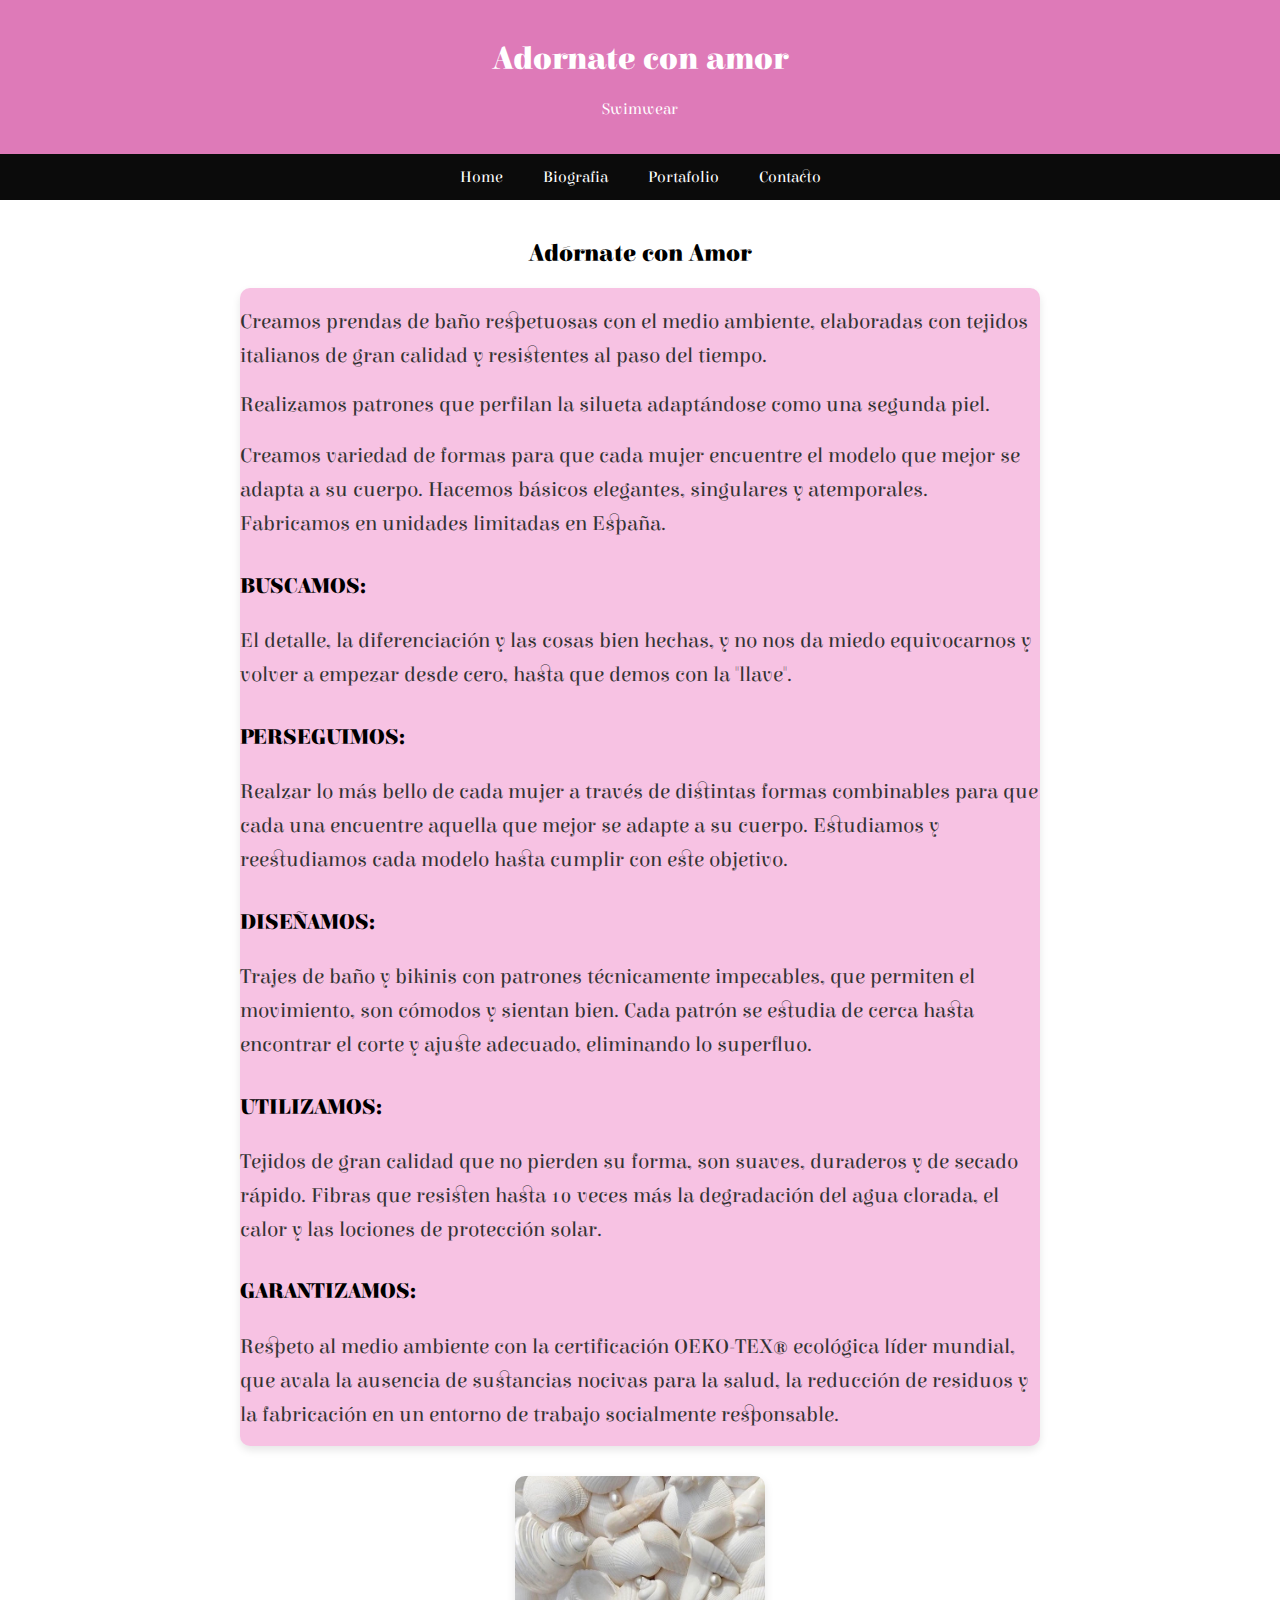
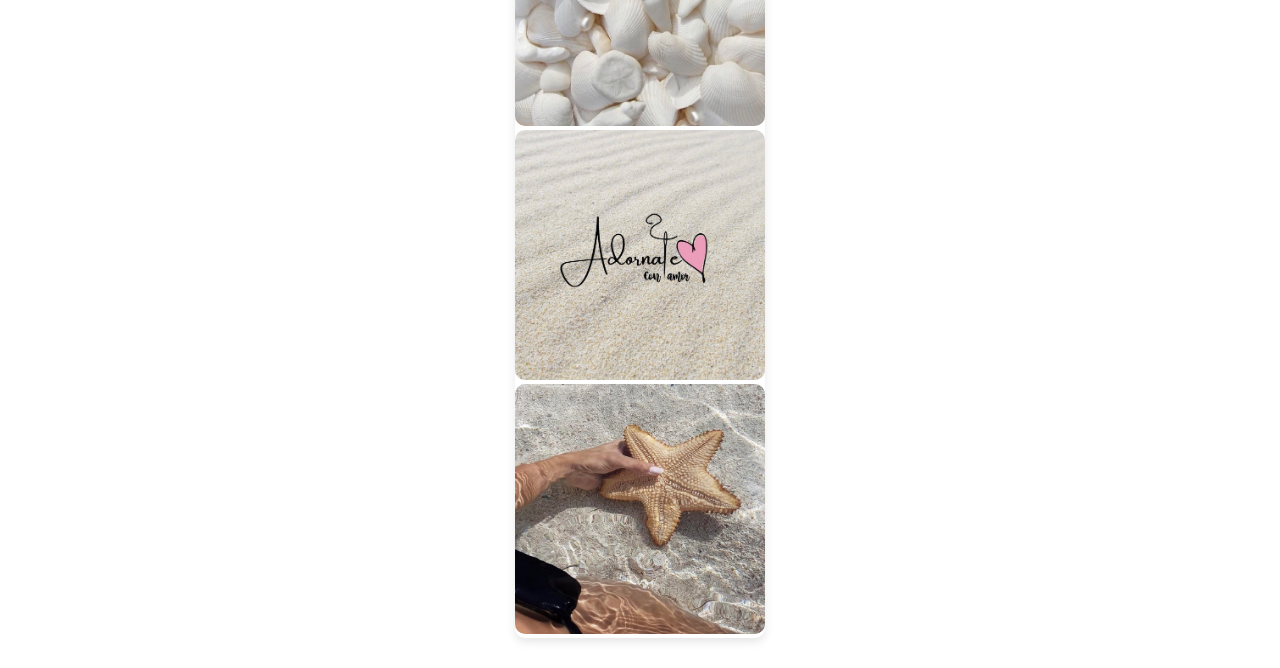
<file: pages/biografia.html>
<!DOCTYPE html>
<html lang="en">

<head>
    <meta charset="UTF-8">
    <meta name="viewport" content="width=device-width, initial-scale=1.0">
    <title>Biografia</title>
    <link rel="stylesheet" href="../styles.css">
</head>

<body>
    <header>
        <h1>Adornate con amor</h1>
        <p>Swimwear</p>
    </header>
    <div class="navbar">

        <nav>
            <a href="../index.html">Home</a>
            <a href="./biografia.html">Biografia</a>
            <a href="./portafolio.html">Portafolio</a>
            <a href="./contacto.html">Contacto</a>
        </nav>
    </div>

    <div class="container">
        <h2>Adórnate con Amor</h2>


        <ul class="description">

            <p>
                <li>Creamos prendas de baño respetuosas con el medio ambiente, elaboradas con tejidos italianos de gran
                    calidad y resistentes al paso del tiempo. </li>
                <li>Realizamos patrones que perfilan la silueta adaptándose como una segunda piel.</li>
            </p>

            <p>
                <li>Creamos variedad de formas para que cada mujer encuentre el modelo que mejor se adapta a su cuerpo.
                    Hacemos básicos elegantes, singulares y atemporales. Fabricamos en unidades limitadas en España.
                </li>
            </p>

            <h3>Buscamos:</h3>

            <li>El detalle, la diferenciación y las cosas bien hechas, y no nos da miedo equivocarnos y volver a empezar
                desde cero, hasta que demos con la "llave".</li>

            <h3>Perseguimos:</h3>

            <li>Realzar lo más bello de cada mujer a través de distintas formas combinables para que cada una encuentre
                aquella que mejor se adapte a su cuerpo. Estudiamos y reestudiamos cada modelo hasta cumplir con este
                objetivo.</li>

            <h3>Diseñamos:</h3>

            <li>Trajes de baño y bikinis con patrones técnicamente impecables, que permiten el movimiento, son cómodos y
                sientan bien. Cada patrón se estudia de cerca hasta encontrar el corte y ajuste adecuado, eliminando lo
                superfluo.</li>

            <h3>Utilizamos:</h3>
            <li>Tejidos de gran calidad que no pierden su forma, son suaves, duraderos y de secado rápido. Fibras que
                resisten hasta 10 veces más la degradación del agua clorada, el calor y las lociones de protección
                solar.</li>


            <h3>Garantizamos:</h3>


            <li>Respeto al medio ambiente con la certificación OEKO-TEX® ecológica líder mundial, que avala la ausencia
                de sustancias nocivas para la salud, la reducción de residuos y la fabricación en un entorno de trabajo
                socialmente responsable.</li>


        </ul>



        <div class="imagenes">



            <div class="img">

                <img src="../mar.jpg" title="Bikini 1" alt="Imagen de bikini 1" width="250" height="250">
            
            <div class="img"><img src="../logo.jpg" title="Bikini 2" alt="Imagen de bikini 2" width="250" height="250">
           
            <div class="img"><img src="../estrella.jpg" title="Bikini 3" alt="Imagen de bikini 3" width="250" height="250">
            



</body>

</html>
</file>
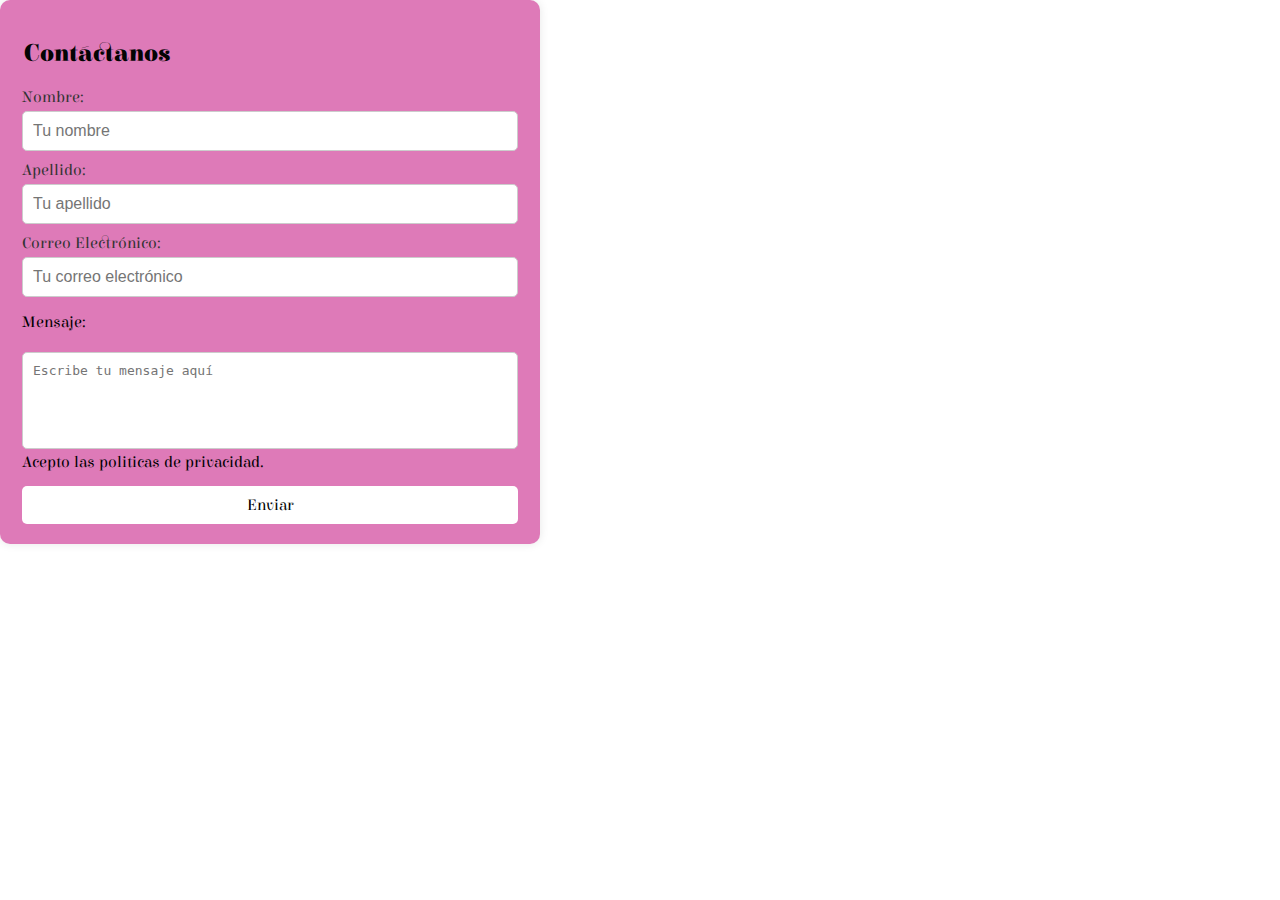
<file: pages/contacto.html>
<!DOCTYPE html>
<html lang="en">
<head>
    <meta charset="UTF-8">
    <meta name="viewport" content="width=device-width, initial-scale=1.0">
    <title>Document</title>
    <link rel="stylesheet" href="../styles.css">
</head>
<body>
    
    <div class="formcontainer">

        <fieldset> 
        <legend>Contáctanos</legend>
        <form action="procesar-formulario.php" method="post">
        <label for="nombre">Nombre:</label>
        <input type="text" id="nombre" name="nombre" placeholder="Tu nombre" required>
        <label for="nombre">Apellido:</label>
        <input type="text" id="apellido" name="apellido" placeholder="Tu apellido" required>
        
        <label for="email">Correo Electrónico:</label>
        <input type="email" id="email" name="email" placeholder="Tu correo electrónico" required>
        <br>
        <p>Mensaje:</p>
        <textarea id="mensaje" name="mensaje" rows="5" placeholder="Escribe tu mensaje aquí" required></textarea>
        <br>

        Acepto las politicas de privacidad.
        <input type="submit" value="Enviar">
        </fieldset>
        













</body>
</html>
</file>
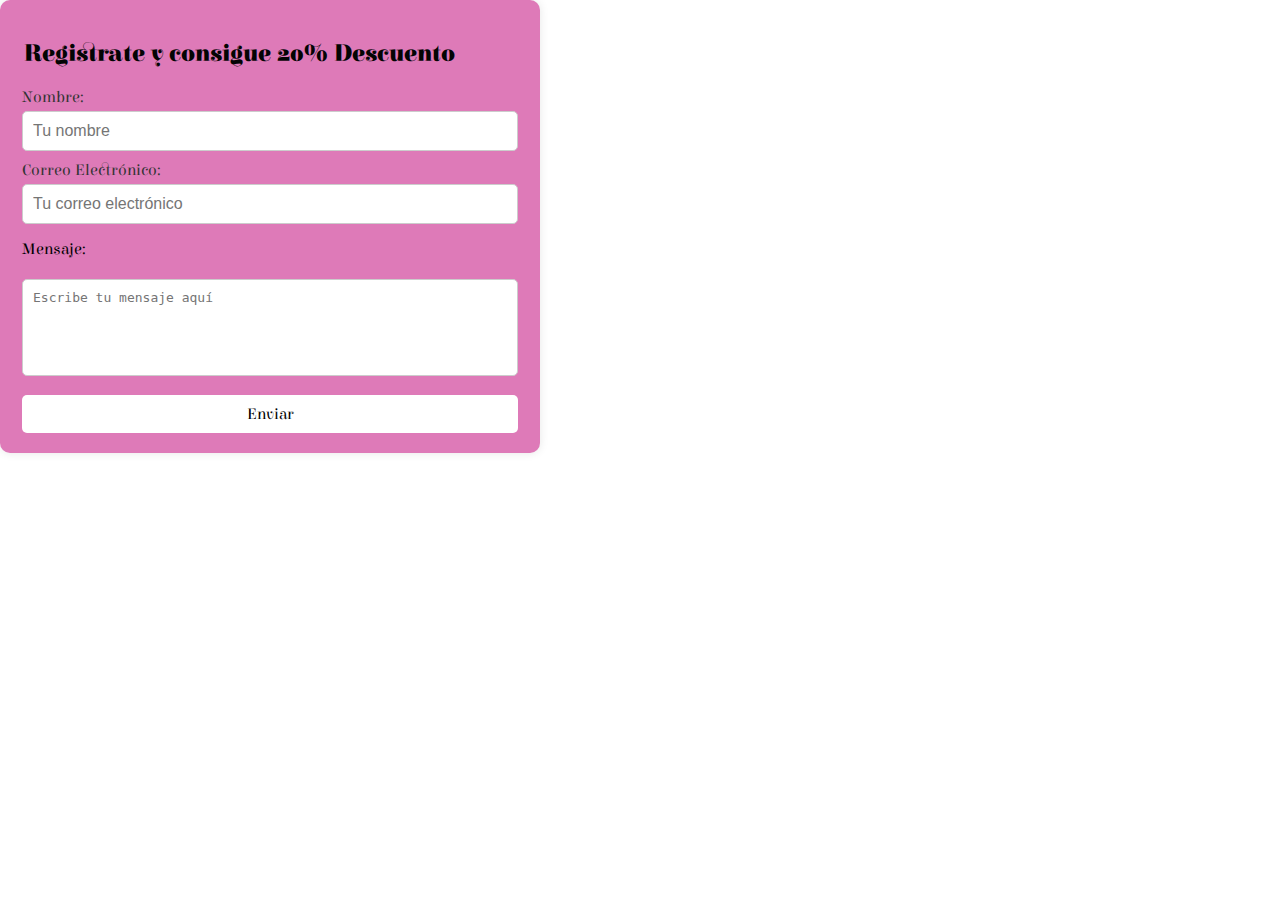
<file: pages/formulario.html>
<!DOCTYPE html>
<html lang="en">
<head>

    <meta charset="UTF-8">
    <meta name="viewport" content="width=device-width, initial-scale=1.0">
    <title>formulario</title>
    <link rel="stylesheet" href="../styles.css">
</head>
<body>
    
    <div class="formcontainer">

        <fieldset> 
        <legend>Registrate y consigue 20% Descuento</legend>
        <form action="procesar-formulario.php" method="post">
        <label for="nombre">Nombre:</label>
        <input type="text" id="nombre" name="nombre" placeholder="Tu nombre" required>
        
        <label for="email">Correo Electrónico:</label>
        <input type="email" id="email" name="email" placeholder="Tu correo electrónico" required>
        <br>
        <p>Mensaje:</p>
        <textarea id="mensaje" name="mensaje" rows="5" placeholder="Escribe tu mensaje aquí" required></textarea>
        <br>
        <input type="submit" value="Enviar">
        </fieldset>
        





</body>
</html>
</file>
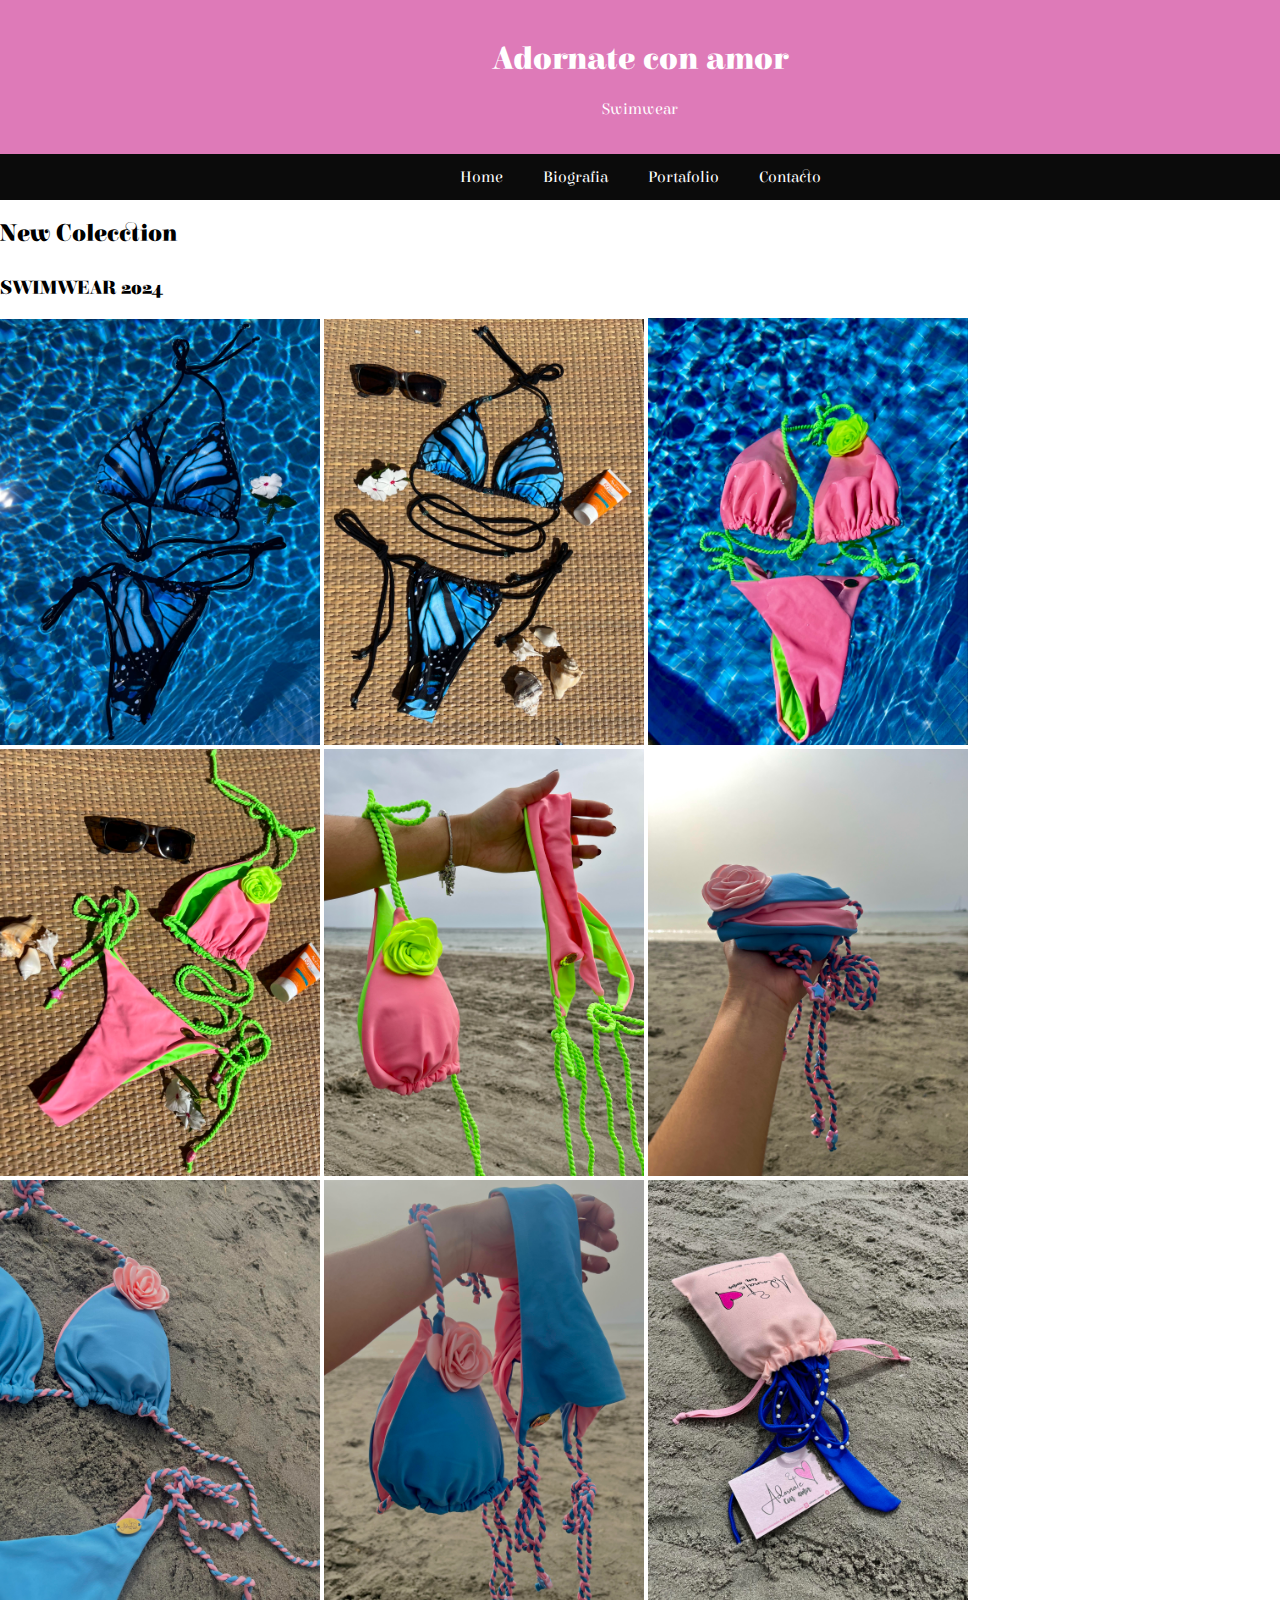
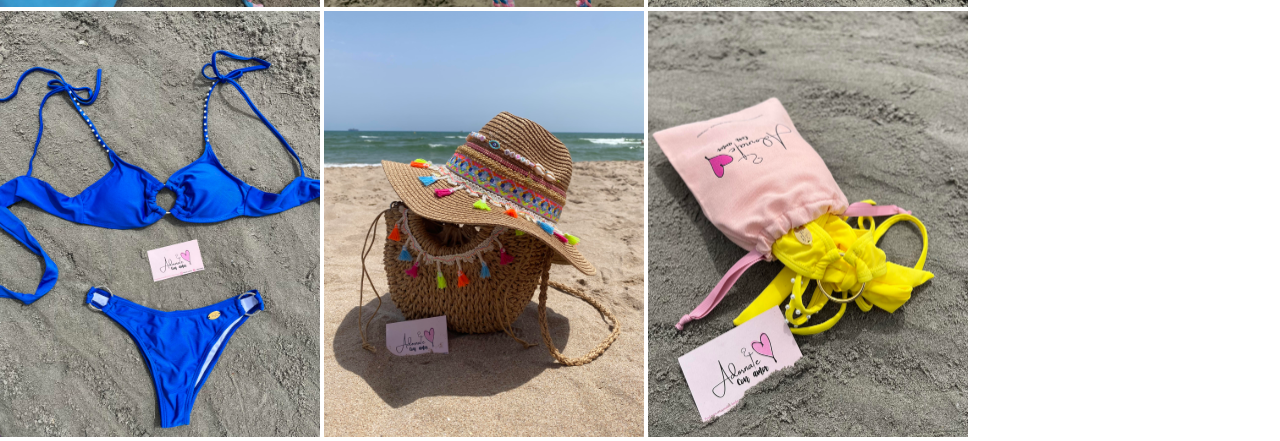
<file: pages/portafolio.html>
<!DOCTYPE html>
<html lang="en">
<head>
    <meta charset="UTF-8">
    <meta name="viewport" content="width=device-width, initial-scale=1.0">
    <title>Document</title>
    <link rel="stylesheet" href="../styles.css">
</head>
<body>
<header>
    <h1>Adornate con amor</h1>
    <p>Swimwear</p>
</header>
<div class="navbar">

    <nav>
        <a href="../index.html">Home</a>
        <a href="./biografia.html">Biografia</a>
        <a href="./portafolio.html">Portafolio</a>
        <a href="./contacto.html">Contacto</a>
    </nav>
</div>

<div><h2>New Colecction</h2>
<h3>Swimwear 2024</h3></div>




<img src="../770a3f11-8f57-4466-bae4-41abb7864a1b.jpeg" title="bikinimariposa" width="320" height="240">
<img src="../f6969a26-247a-4998-9ab1-8fe87e5c4252.jpeg" title="bikinimariposa" width="320" height="240">
<img src="../a8f80d8d-9a20-4a00-bb3e-dfe47b56cae4.jpeg" title="swimwearpink" width="320" height="240">
<img src="../7200e326-0666-4ef0-954b-5ed914cddcfc.jpeg" title="swimwearpink" width="320" height="240">
<img src="../assets/bikini4.jpg" title="swimwear" width="320" height="240">
<img src="../assets/bikini (1).jpg" title="swimwear" width="320" height="240" >
<img src="../assets/bikini (3).jpg" title="swimwear" width="320" height="240" >
<img src="../assets/bikini (2).jpg" title="swimwear" width="320" height="240" >
<img src="../assets/unnamed (1).jpg" title="swimwear" width="320" height="240" >
<img src="../assets/unnamed (3).jpg" title="swimwear" width="320" height="240" >
<img src="../assets/sombrero2.jpg" title="sombrero" width="320" height="240" >
<img src="../assets/bikini5.jpg" title="Swimwearyellow" width="320" height="240">









        
    
   



    















</body>
</html>
</file>
<file: styles.css>
@import url('https://fonts.googleapis.com/css2?family=Elsie:wght@400;900&family=Life+Savers:wght@400;700;800&family=Playfair+Display:ital,wght@0,400..900;1,400..900&display=swap');



body {
    font-family: "Elsie", serif;
    margin: 0;
    padding: 0;
}

h1 {
    font-family: "Elsie", serif
}

p {
    font-family: "Elsie", serif;
    justify-content: center;
}


.unetealclub,
.NewCollection {
    all: unset;
    background-color: black;
    color: white;
    padding: 10px;
    cursor: pointer;
}

.siguenoseninstagram {
    all: unset;
    background-color: rgb(251, 111, 244);
    color: rgb(0, 0, 0);
    padding: 10px;
    width: 48;
    height: 48;


}

.siguenoseninstagram¨ {
    cursor: pointer;
}


header {
    background-color: #de7ab8;
    /* Color del encabezado */
    color: white;
    padding: 20px;
    text-align: center;
}

.navbar {
    background-color: #0b0b0b;
    /* Color de fondo de la barra de navegación */
}

.navbar nav {
    display: flex;
    justify-content: center;
}

.navbar a {
    color: white;
    /* Color del texto */
    padding: 14px 20px;
    text-decoration: none;
    /* Sin subrayado */
}

.navbar a:hover {
    background-color: #de7ab8;
    /* Color al pasar el mouse */
}

.container {
    display: flex;
    flex-direction: column;
    align-items: center;
    padding: 20px;
    max-width: 800px;
    margin: auto;
}

img {
    max-width: 100%;
    /* Para que la imagen no desborde el contenedor */
    height: auto;

}

video {
    max-width: 100;
    height: auto;
}




fieldset {
    border: 1px solid #ccc;
    padding: 10px;
    margin-top: 20px;
}

legend {
    font-weight: bold;
}



/*Biografia*/

.description {
    line-height: 1.6;
    margin: 0;
    padding: 0;
    background-position-x: center;
}

.container {
    width: 80%;
    margin: auto;
    overflow: hidden;
    padding: 20px;
}



/* Estilos para las listas */
ul {
    background-color: #ffffff;
    padding: 20px;
    border-radius: 10px;
    box-shadow: 0px 4px 8px rgba(0, 0, 0, 0.1);
    list-style-type: none;
    margin: 20px 0;
}

li {
    margin: 15px 0;
    color: #333;
    font-size: 1.2em;
}

/* Estilo para los subtítulos */
h3 {
    color: #000000;
    margin-top: 30px;
    text-transform: uppercase;
}

.img>img {
    width: 250px;
    height: 250px;
    border-radius: 10px;
    justify-content: center;
}

/* Estilos para las imágenes */
.imagenes {
    display: flex;
    height: auto;
    margin: 10px;
    border-radius: 10px;
    box-shadow: 0px 4px 10px rgba(0, 0, 0, 0.1);
    transition: transform 0.3s ease;
}

img:hover {
    transform: scale(1.05);
    
    
}

/* Estilos para la presentación*/
.description {
    font-size: 1.1em;
    color: #f80ff0;
    margin-bottom: 20px;
    background-color: #f7c2e3;
}



/* Formulario*/
.formcontainer {
    background-color: #de7ab8;
    padding: 20px;
    border-radius: 10px;
    box-shadow: 0 0 10px rgba(0, 0, 0, 0.1);
    max-width: 500px;
    width: 100%;
}

fieldset {
    border: none;
    padding: 0;
}

legend {
    font-size: 1.5em;
    margin-bottom: 10px;
    color: #040404;
    font-weight: bold;
}

label {
    display: block;
    margin-top: 10px;
    font-size: 1em;
    color: #333;
}

input[type="text"],
input[type="email"],
textarea {
    width: 100%;
    padding: 10px;
    margin-top: 5px;
    border: 1px solid #ccc;
    border-radius: 5px;
    box-sizing: border-box;
    font-size: 1em;
}

input[type="submit"] {
    background-color: #ffffff;
    font-family: "Elsie", serif;
    color: rgb(0, 0, 0);
    padding: 10px 15px;
    border: none;
    border-radius: 5px;
    cursor: pointer;
    font-size: 1em;
    margin-top: 15px;
    width: 100%;
}

input[type="submit"]:hover {
    background-color: #ff00aa;

}

textarea {
    resize: none;
}

@media screen and (max-width: 600px) {

    .formcontainer {
        padding: 15px;
    }

    legend {
        font-size: 1.2em;
    }

    video {
        border: 5px solid #fd66d7;
        border-radius: 15px;
        transition: transform 0.3s ease-in-out;
    }
}
</file>
